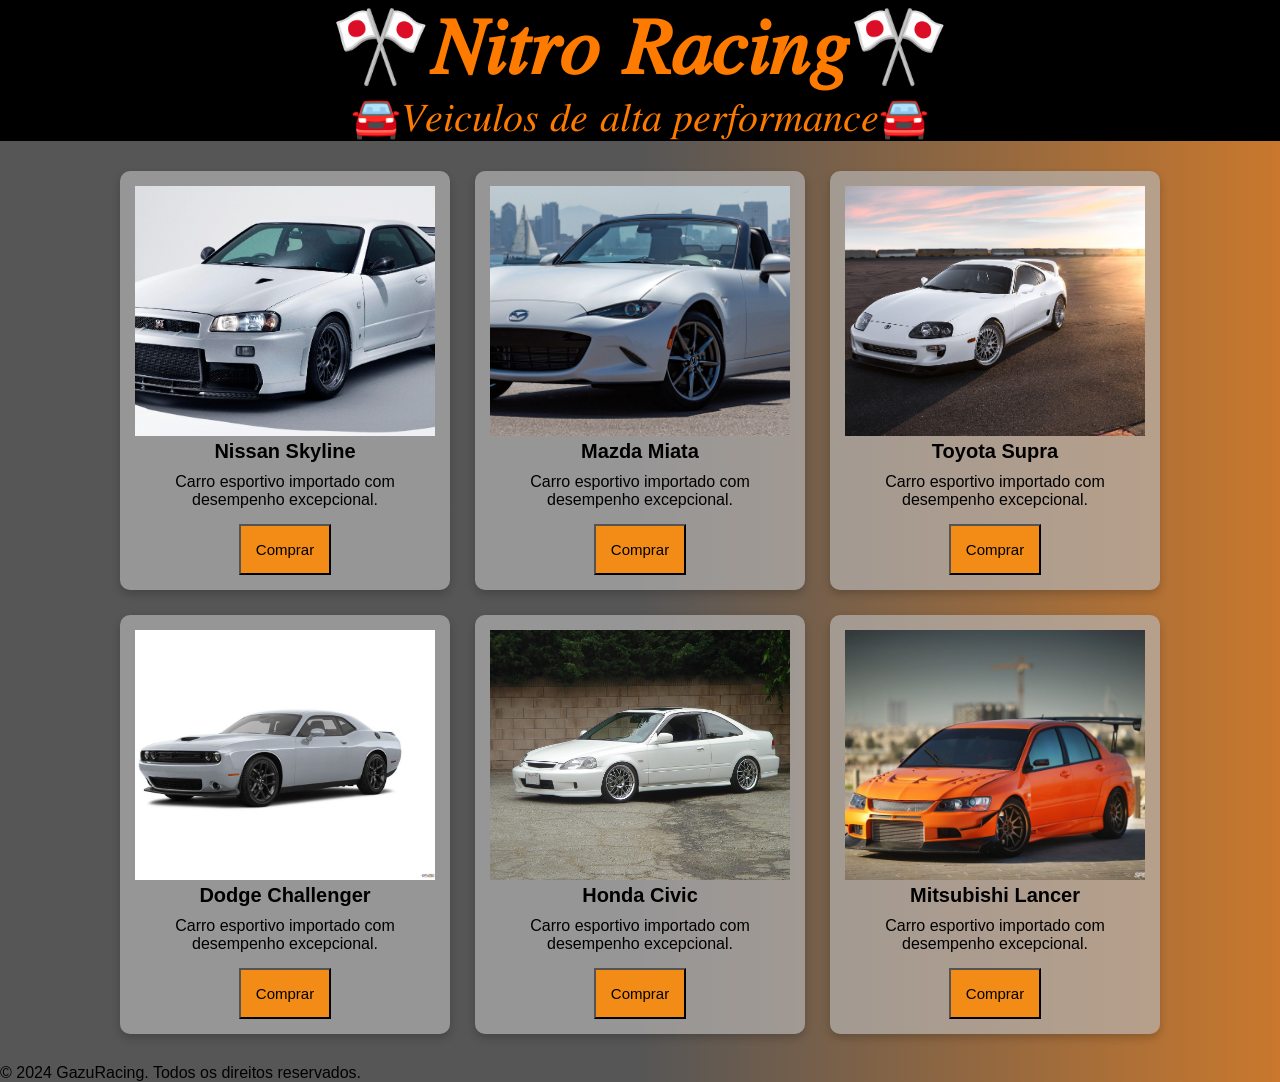
<file: index.html>
<!DOCTYPE html>
<html lang="en">
<head>
    <meta charset="UTF-8">
    <meta name="viewport" content="width=device-width, initial-scale=1.0">
    <title>Document</title>
    <link rel="stylesheet" href="style.css">
 </head>
<body>
    <header>
        <h1>🎌​𝑁𝑖𝑡𝑟𝑜 𝑅𝑎𝑐𝑖𝑛𝑔🎌​</h1>
        <p>🚘​𝑉𝑒𝑖𝑐𝑢𝑙𝑜𝑠 𝑑𝑒 𝑎𝑙𝑡𝑎 𝑝𝑒𝑟𝑓𝑜𝑟𝑚𝑎𝑛𝑐𝑒🚘​</p>
        
    </header>
    <main class="produtos">
        <div class="card">

<img src="skyline.jpg">

<h2>Nissan Skyline</h2>

<p>Carro esportivo importado com desempenho excepcional.</p>

<button>Comprar</button>

</div>

<div class="card">

<img src="mazda.jpg">

<h2>Mazda Miata</h2>

<p>Carro esportivo importado com desempenho excepcional.</p>

<button>Comprar</button>

</div>

<div class="card">

<img src="supra.jpg">

<h2>Toyota Supra</h2>

<p>Carro esportivo importado com desempenho excepcional.</p>

<button>Comprar</button>

</div>

<div class="card">

<img src="dodge.jpg">

<h2>Dodge Challenger</h2>

<p>Carro esportivo importado com desempenho excepcional.</p>

<button>Comprar</button>

</div>

<div class="card">

<img src="honda.jpg">

<h2>Honda Civic</h2>

<p>Carro esportivo importado com desempenho excepcional.</p>

<button>Comprar</button>

</div>

<div class="card">

<img src="lancer.jpg">

<h2>Mitsubishi Lancer</h2>

<p>Carro esportivo importado com desempenho excepcional.</p>

<button>Comprar</button>

</div>
    </main>
    <footer>
        <p>© 2024 GazuRacing. Todos os direitos reservados.</p>
    </footer>
    
</body>
</html>
</file>
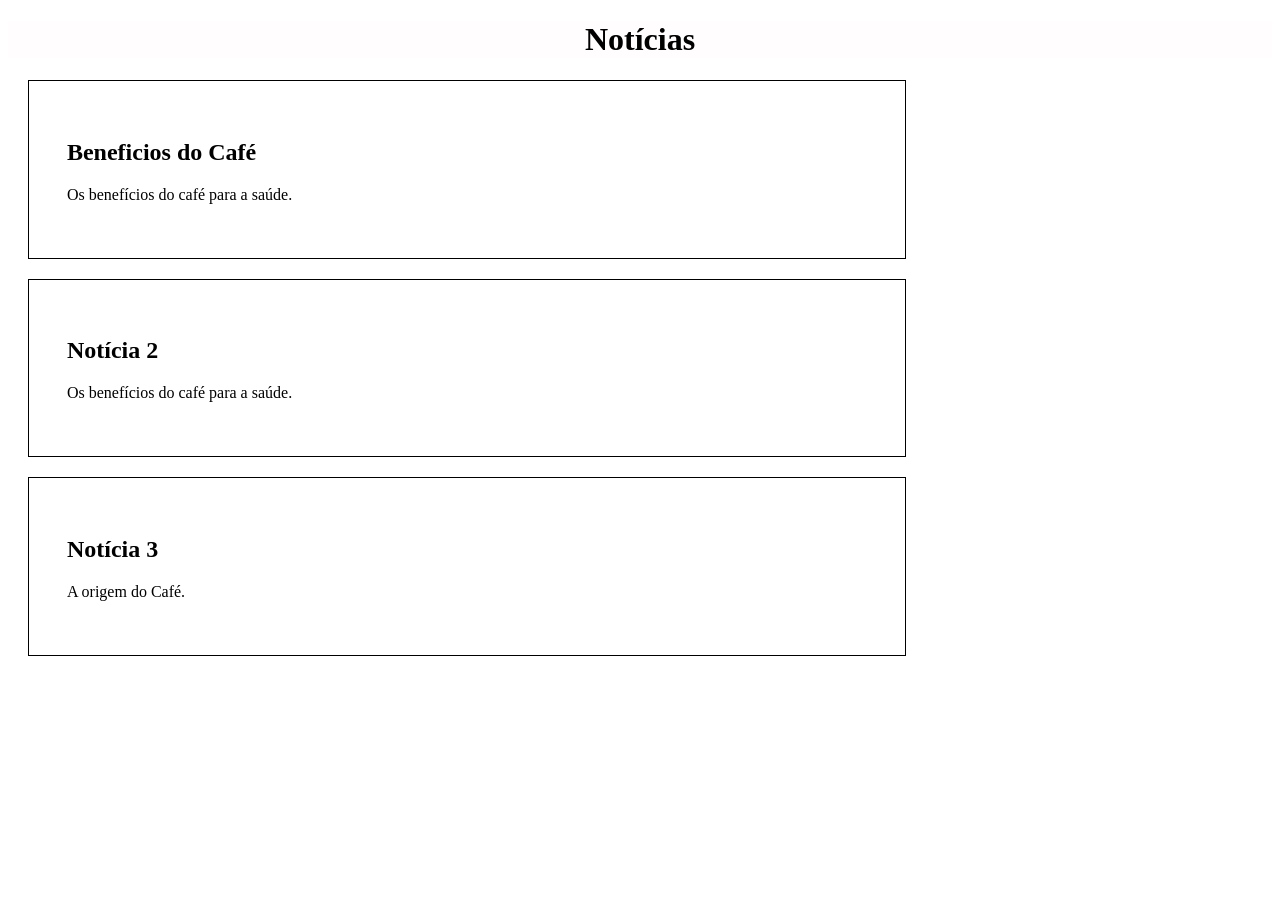
<file: Atividade1_dia10/Atividade_div.html>
<!DOCTYPE html>
<html lang="en">
<head>
    <meta charset="UTF-8">
    <meta name="viewport" content="width=device-width, initial-scale=1.0">
    <title>Document</title>
    <style>
        #logo{
            background-color: rgb(255, 253, 253);
            text-align: center;
        }
        .noticia{
            width: 800px;
            border: 1px solid black;
            margin: 20px;
            padding: 3%;
        }
    </style>
</head>
<body>
    <!-- cabeçalho -->
     <div>
        <h1 id="logo">Notícias</h1>
     </div>
     <!-- Noticias -->
      
      <div class="noticia">
        <h2>Beneficios do Café</h2>
        <p>Os benefícios do café para a saúde.</p>
      </div>

        <div class="noticia">
            <h2>Notícia 2</h2>
            <p>Os benefícios do café para a saúde.</p>
        </div>

        <div class="noticia">
            <h2>Notícia 3</h2>
            <p>A origem do Café.</p>
            
        </div>



</body>
</html>
</file>
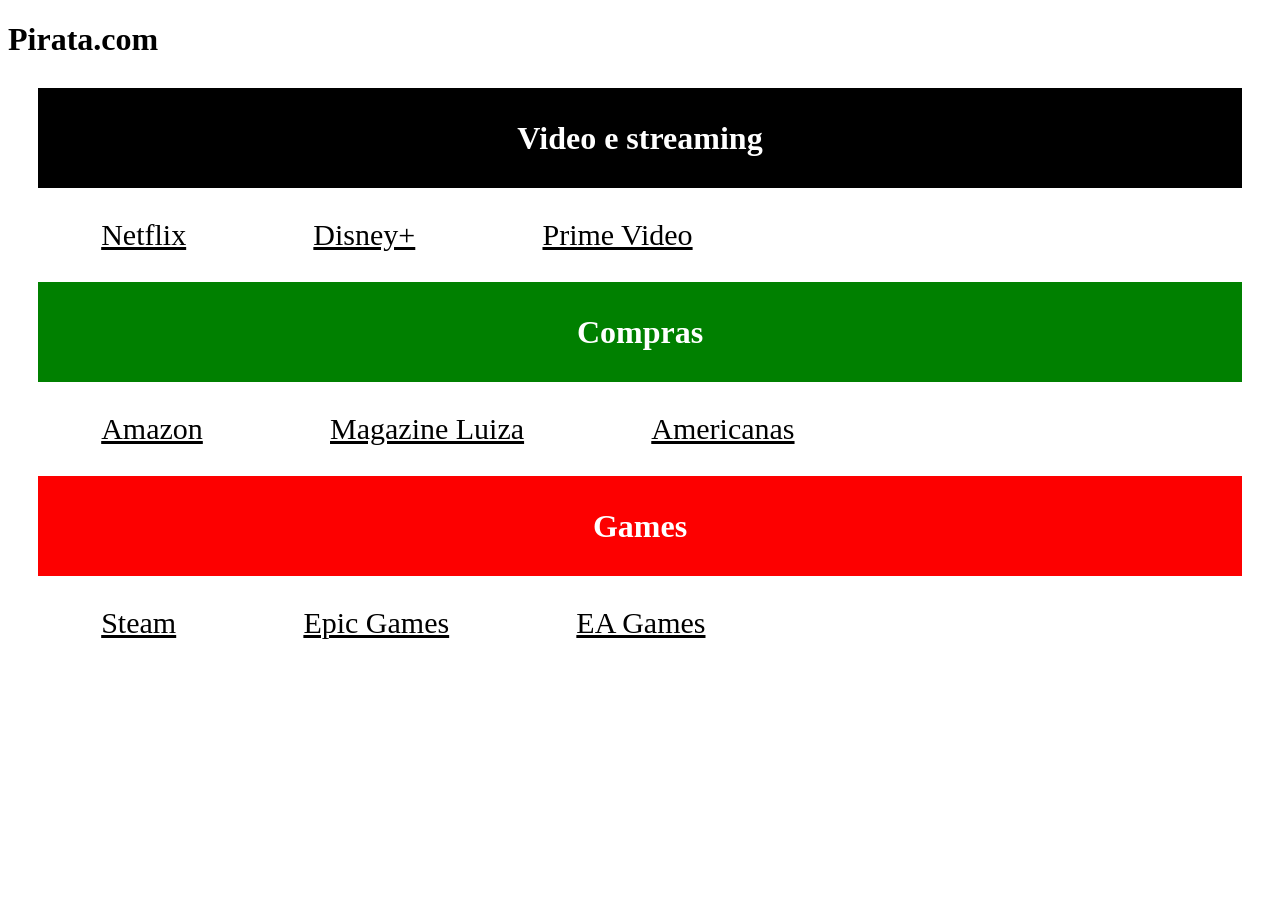
<file: Atividade1_dia10/aula_div.html>
<!DOCTYPE html>
<html lang="en">
<head>
    <meta charset="UTF-8">
    <meta name="viewport" content="width=device-width, initial-scale=1.0">
    <title>Document</title>
</head>
<body>
    <h1>Pirata.com</h1>
    
    <div class="titulo">
        <h1>Video e streaming</h1>
    </div>
    <div>
        <a href="https://www.netflix.com/">Netflix</a>
        <a href="https://www.disney.com/">Disney+</a>
        <a href="https://primevideo.com/">Prime Video</a>
      
    </div>
    <div class ="titulo2">
        <h1>Compras</h1>
    </div>
    <div>
        <a href="https://www.amazon.com/">Amazon</a>
        <a href="https://www.magazineluiza.com.br/">Magazine Luiza</a>
        <a href="https://www.americanas.com.br/">Americanas</a>

        
    </div>
    <div class="jogos">
        <h1>Games</h1>
        </div>
        <a href="https://store.steampowered.com/">Steam</a>
        <a href="https://www.epicgames.com/store/pt-BR/">Epic Games</a>
        <a href="https://www.origin.com/por-pt-br/store">EA Games</a>
    </div>
<style>
    .titulo{
        background-color: rgb(0, 0, 0);
        color: white;
        text-align: center;
        margin: 30px;
        padding: 10px;
    }
  .titulo2{
        background-color: green;
        color: rgb(255, 255, 255);
        text-align: center;
        margin: 30px;
        padding: 10px;
    }
    a{
        color: rgb(0, 0, 0);
        font-size: 30px;
        margin: 30px;
        text-align: center;
        padding-left: 5%;
    }
    .jogos{
        background-color: rgb(253, 0, 0);
        color: white;
        text-align: center;
        margin: 30px;
        padding: 10px;
    }
    
    
</style>
    
</body>
</html>
</file>
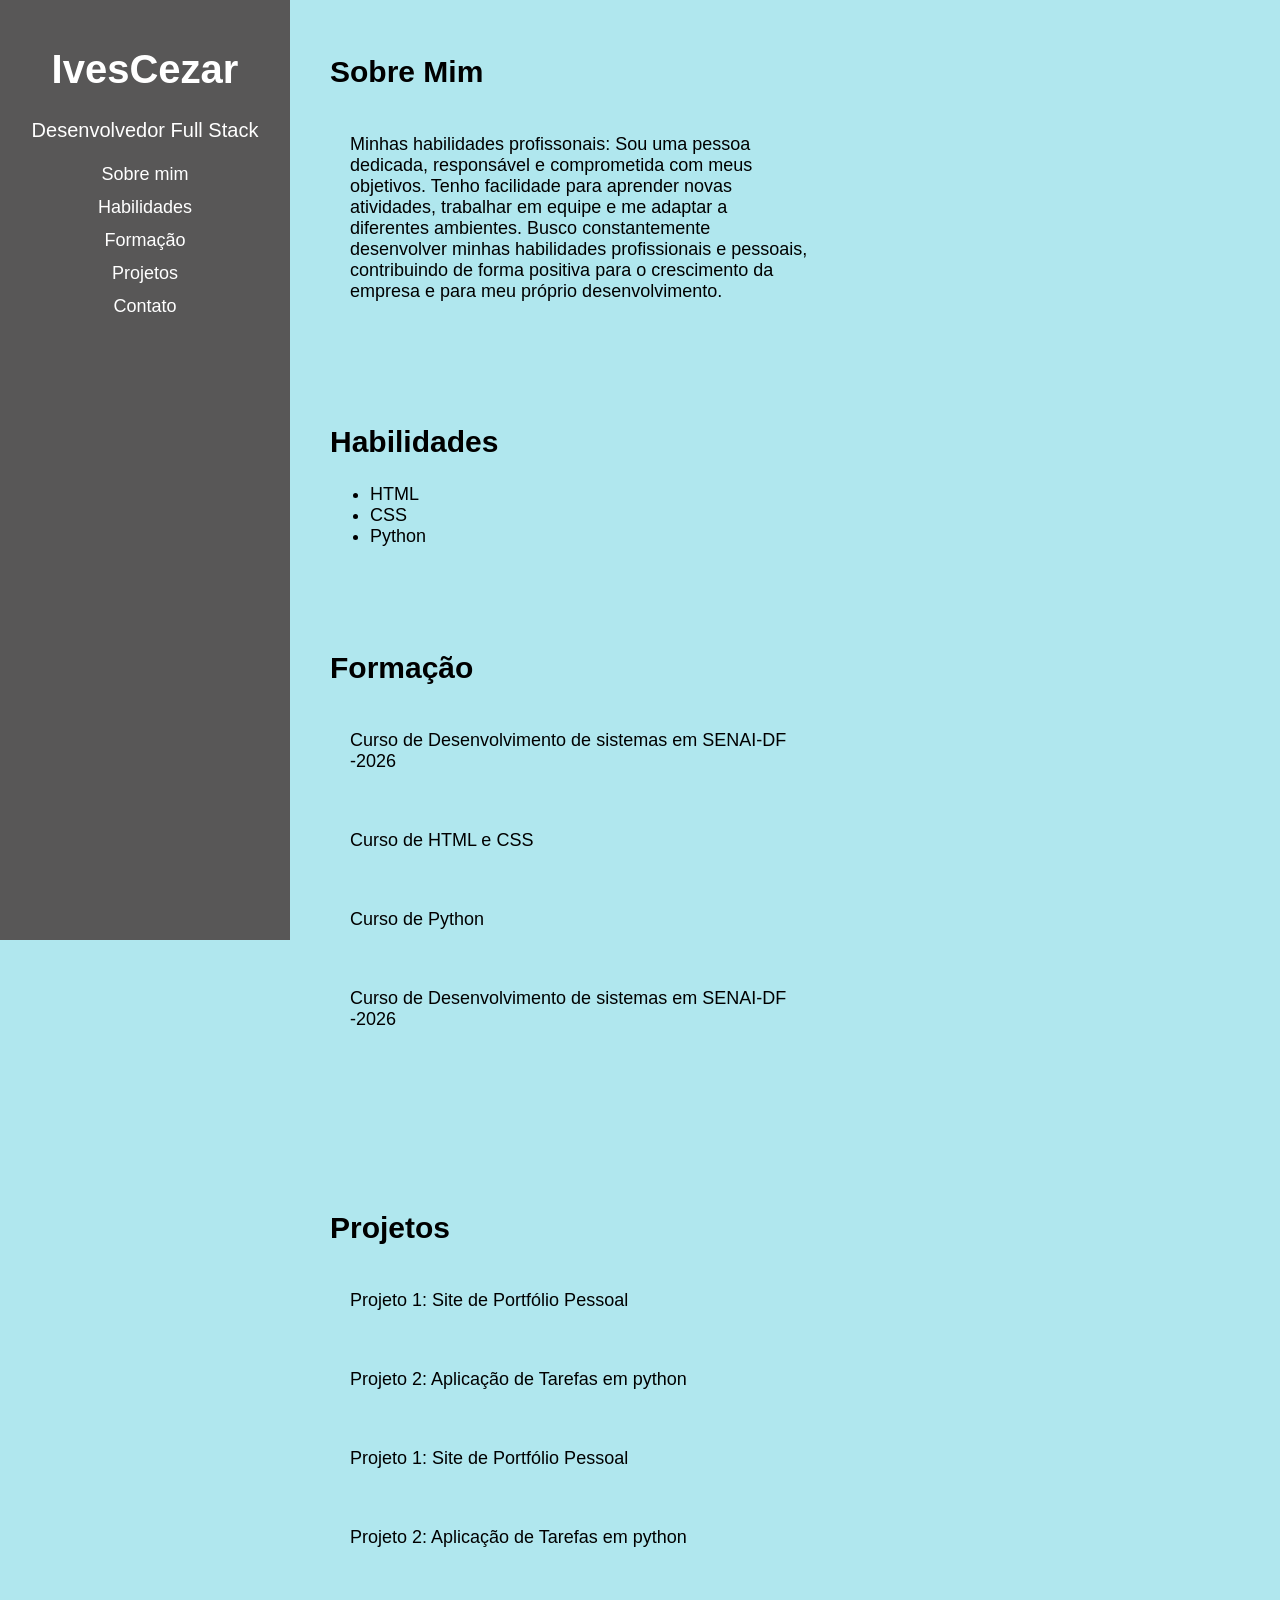
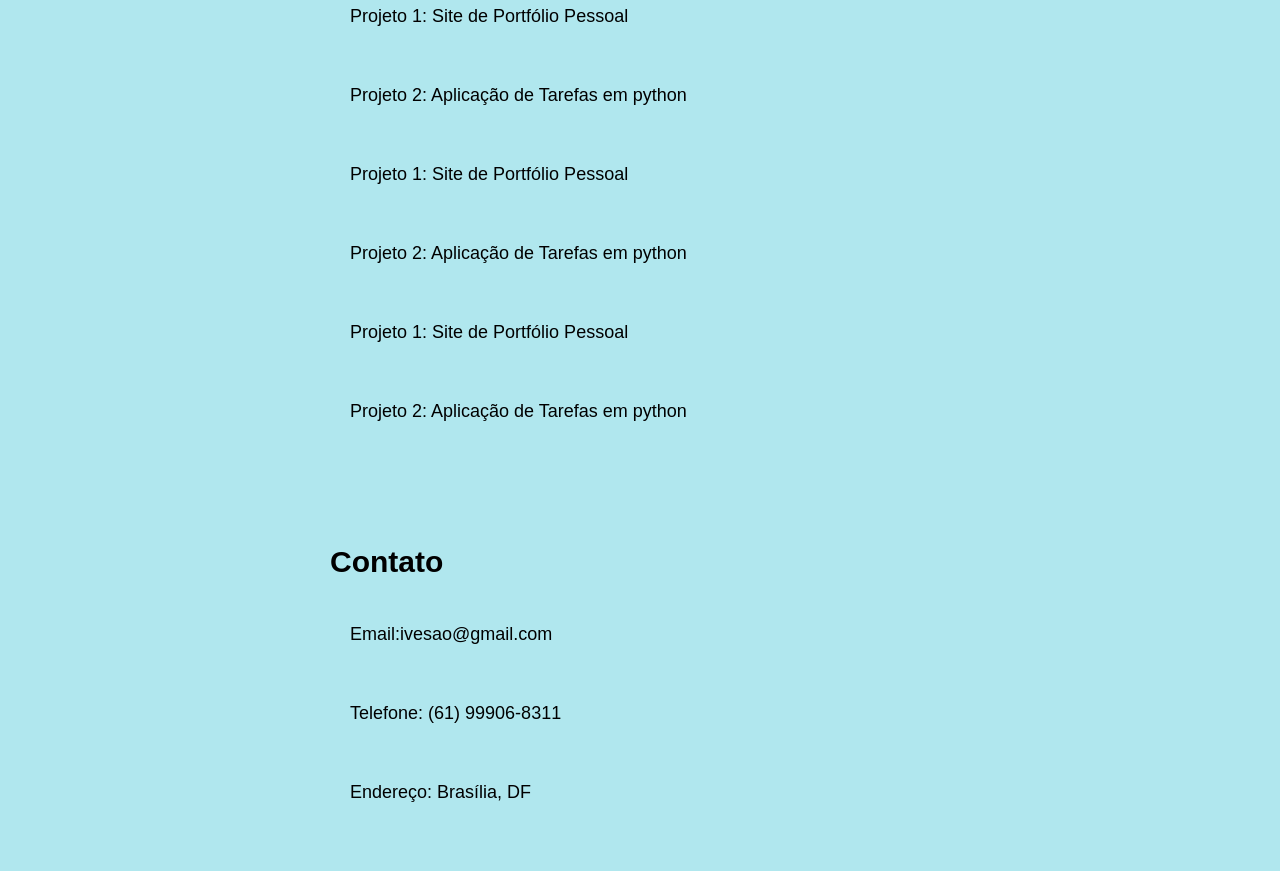
<file: portifolio/portifolio.html>
<!DOCTYPE html>
<html lang="en">
<head>
    <meta charset="UTF-8">
    <meta name="viewport" content="width=device-width, initial-scale=1.0">
    <title>Document</title>
   <link rel="stylesheet" href="style.css">

</head>
<body>
    <div id="menu">
        <h1>IvesCezar</h1>
        <p>Desenvolvedor Full Stack</p>
        <ul>
            <li><a href="http://">Sobre mim</a></li>
            <li><a href="http://">Habilidades</a></li>
            <li><a href="http://">Formação</a></li>
            <li><a href="https://github.com/repos?q=owner%3A%40me">Projetos</a></li>
            <li><a href="https://api.whatsapp.com/send?phone=5561999068311&text=Olá Ives, vi seu portifolio e achei interessante!">Contato</a></li>
        </ul>
    </div>
    <div id="conteudo">
        <div class="secao" id="sobre">
            <h2>Sobre Mim</h2>
            <P>
                Minhas habilidades profissonais:
                Sou uma pessoa dedicada, responsável e comprometida com meus objetivos. Tenho facilidade para aprender novas atividades, trabalhar em equipe e me adaptar a diferentes ambientes. Busco constantemente desenvolver minhas habilidades profissionais e pessoais, contribuindo de forma positiva para o crescimento da empresa e para meu próprio desenvolvimento.
            </P>
        </div>
        <div class="secao" id="habilidades">
            <h2>Habilidades</h2>
            <ul>
                <li>HTML</li>
                <li>CSS</li>
                <li>Python</li>
                
            </ul>
        </div>
        <div class="secao" id="formacao">
            <h2>Formação</h2>
            <p>Curso de Desenvolvimento de sistemas em SENAI-DF -2026</p>
            <p>Curso de HTML e CSS</p>     
            <p>Curso de Python</p>
            <p>Curso de Desenvolvimento de sistemas em SENAI-DF -2026</p>
            </p>
            
    </div>
        <div class="secao" id="projetos">
            <h2>Projetos</h2>
            <p>Projeto 1: Site de Portfólio Pessoal</p>
            <p>Projeto 2: Aplicação de Tarefas em python</p>
            <p>Projeto 1: Site de Portfólio Pessoal</p>
            <p>Projeto 2: Aplicação de Tarefas em python</p>
            <p>Projeto 1: Site de Portfólio Pessoal</p>
            <p>Projeto 2: Aplicação de Tarefas em python</p>
            <p>Projeto 1: Site de Portfólio Pessoal</p>
            <p>Projeto 2: Aplicação de Tarefas em python</p>
            <p>Projeto 1: Site de Portfólio Pessoal</p>
            <p>Projeto 2: Aplicação de Tarefas em python</p>

        </div>
        <div class="secao" id="contato">
            <h2>Contato</h2>
            <p>Email:ivesao@gmail.com</p>
            <p>Telefone: (61) 99906-8311</p>
            <p>Endereço: Brasília, DF</p>
        </div>
    </div>
</body>
</html>
</file>
<file: style.css>
*{margin: 0;
padding: 0;}

body{
    min-height: 100vh;
    display: flex;
    flex-direction: column;
    font-family:'Gill Sans', 'Gill Sans MT', Calibri, 'Trebuchet MS', sans-serif;
    background: linear-gradient(90deg, #3b3b3bdc 50%, #c9782d 100%);

}
header{
    background-color:black;
    color:#ff7b00;
    text-align: center;
    font-size: 40px;
}
.produtos{
    display: flex;
    flex-wrap: wrap;
    flex-direction:row;
    justify-content: center;
    gap: 25px;
    padding: 30px;
    max-width: 1300px;
    margin: 0 auto;
}
.card{
    width: 300px;
    background-color: rgba(185, 184, 184, 0.658);
    border-radius: 10px;
    overflow: hidden;
    box-shadow: 0 4px 8px rgba(0, 0, 0, 0.2);
    text-align: center;
    padding: 15px;


}
.card img{
    width: 100%;
    height: 250px;
    object-fit: cover;
}
button:hover{
    background-color: rgb(0, 0, 0);
    color: #ffffff;
    padding: 15px;
    text-align: center;
    font-size: 15px;
    font-family:Verdana, Geneva, Tahoma, sans-serif;
}
button{
    background-color: rgb(243, 140, 23);
    color: #000000;
    padding: 15px;
    text-align: center;
    font-size: 15px;
    font-family:Verdana, Geneva, Tahoma, sans-serif;
}
.card:hover{
    transform: scale(1.05);
    transition: transform 0.3s ease;
}
.card h2{
    font-size: 20px;
    margin-bottom: 10px;
    font-family:Verdana, Geneva, Tahoma, sans-serif;
}
.card p{
    font-size: 16px;
    margin-bottom: 15px;
    font-family:Verdana, Geneva, Tahoma, sans-serif;
}
</file>
<file: portifolio/style.css>
body{
    background-color: rgb(176, 231, 238);
    font-family: Arial, sans-serif;
    color: black;
    margin: 0;
    font-size: 20px;
    h1{color: rgb(255, 255, 255);
    text-align: center;
    }
    p{
        color: rgb(255, 255, 255);
        text-align: center;
    }
    h2{
        color: rgb(0, 0, 0);
        text-align: left;
    }
    ul{
        color: rgb(0, 0, 0);
        text-align: center;
    }
}
    

#menu{
   background-color: rgb(88, 87, 87);
   width: 250px;
    height: 100vh;
   padding: 20px;
   position: fixed;
   left: 0;
    top: 0;  
    ul{
        list-style: none;
        padding: 0;
        li{
            margin-bottom: 10px;
            a{
                color: rgb(255, 255, 255);
                text-decoration: none;
                font-size: 18px;
            }
        }
     
}
}
#menu a:hover{
    color: rgb(0, 0, 0);
}
#sobre{
    margin-left: 300px;
    padding: 30px;
    text-align: center;
    p{
        color: rgb(0, 0, 0);
        font-size: 18px;
        text-align: left;
    padding: 20px;
    width: 50%;
    }
    
}
#habilidades{
    margin-left: 300px;
    padding: 30px;
    text-align: center;
    p{
        color: rgb(0, 0, 0);
        font-size: 18px;
        text-align: left;
    padding: 20px;
    width: 50%;
    }
    li{
        color: rgb(0, 0, 0);
        font-size: 18px;
        text-align: left;}
}

#formacao{
    margin-left: 300px;
    padding: 30px;
    text-align: center;
    p{
        color: rgb(0, 0, 0);
        font-size: 18px;
        text-align: left;
    padding: 20px;
    width: 50%;
    }
    
}
#contato{
    margin-left: 300px;
    padding: 30px;
    text-align: center;
    p{
        color: rgb(0, 0, 0);
        font-size: 18px;
        text-align: left;
    padding: 20px;
    width: 50%;
    }
}
#projetos{
    margin-left: 300px;
    padding: 30px;
    text-align: center;
    p{
        color: rgb(0, 0, 0);
        font-size: 18px;
        text-align: left;
    padding: 20px;
    width: 50%;
    }
}
</file>
